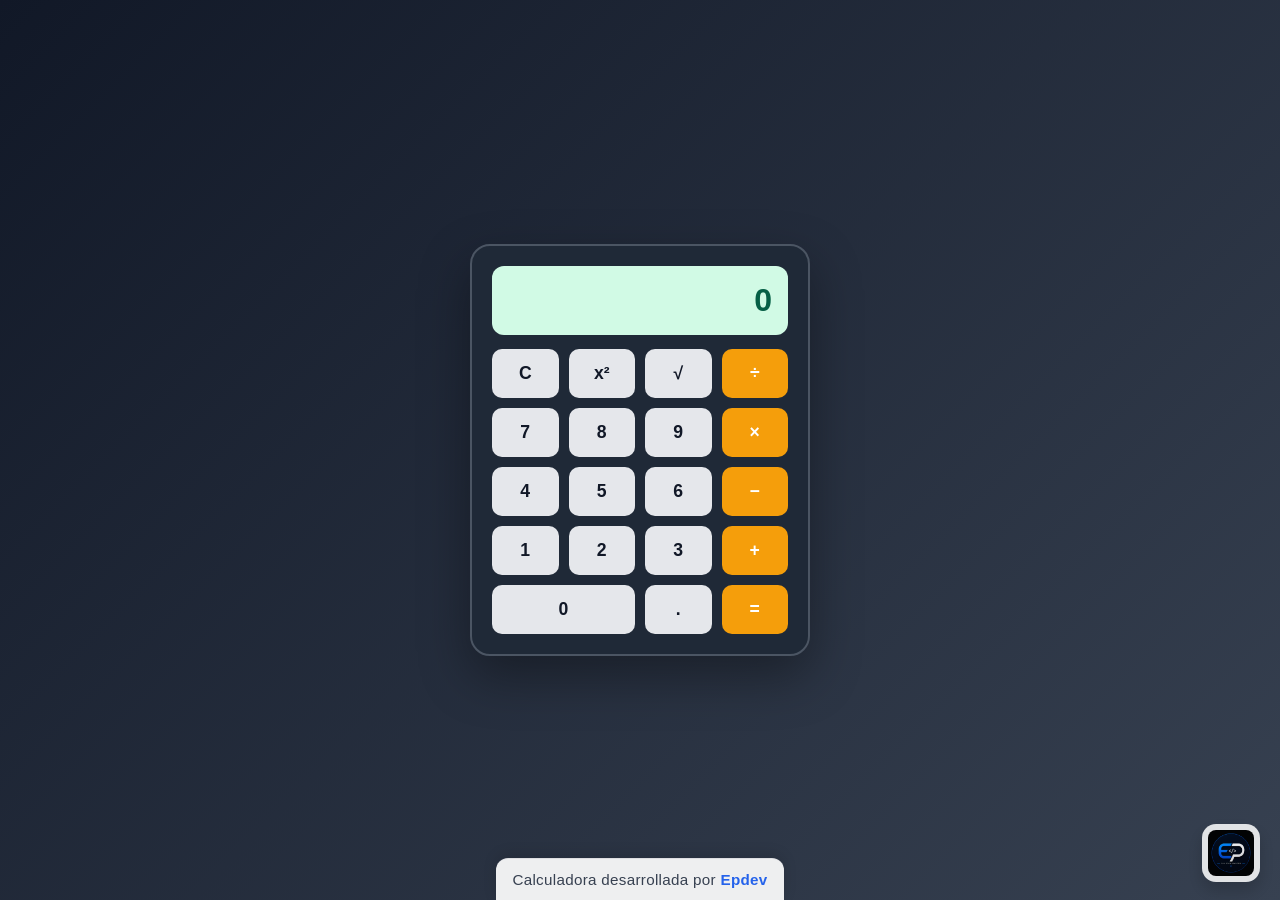
<file: index.html>
<!DOCTYPE html>
<html lang="es">
<head>
    <meta charset="UTF-8">
    <meta name="viewport" content="width=device-width, initial-scale=1.0">
    <title>Calculadora</title>
    <link rel="stylesheet" href="styles.css">
</head>
<body>
    <main class="calculadora">
        <img class="marca-dev" src="EpdevLogo.png" alt="Marca de desarrollador">

        <div class="pantalla" id="resultado">0</div>

        <div class="teclado">
            <button type="button" class="btn accion" onclick="limpiar()">C</button>
            <button type="button" class="btn accion" onclick="potencia()">x²</button>
            <button type="button" class="btn accion" onclick="raizCuadrada()">√</button>
            <button type="button" class="btn operador" onclick="operar('/')">÷</button>

            <button type="button" class="btn accion" onclick="agregarNumero('7')">7</button>
            <button type="button" class="btn accion" onclick="agregarNumero('8')">8</button>
            <button type="button" class="btn accion" onclick="agregarNumero('9')">9</button>
            <button type="button" class="btn operador" onclick="operar('*')">×</button>

            <button type="button" class="btn accion" onclick="agregarNumero('4')">4</button>
            <button type="button" class="btn accion" onclick="agregarNumero('5')">5</button>
            <button type="button" class="btn accion" onclick="agregarNumero('6')">6</button>
            <button type="button" class="btn operador" onclick="operar('-')">−</button>

            <button type="button" class="btn accion" onclick="agregarNumero('1')">1</button>
            <button type="button" class="btn accion" onclick="agregarNumero('2')">2</button>
            <button type="button" class="btn accion" onclick="agregarNumero('3')">3</button>
            <button type="button" class="btn operador" onclick="operar('+')">+</button>

            <button type="button" class="btn accion cero" onclick="agregarNumero('0')">0</button>
            <button type="button" class="btn accion" onclick="agregarNumero('.')">.</button>
            <button type="button" class="btn operador" onclick="calcularResultado()">=</button>
        </div>
    </main>

    <script>
        let display = '0';
        let operador = null;
        let primerValor = null;

        function actualizarPantalla() {
            document.getElementById('resultado').textContent = display;
        }

        function agregarNumero(valor) {
            if (display === '0' && valor !== '.') {
                display = valor;
            } else if (valor === '.' && display.includes('.')) {
                return;
            } else {
                display += valor;
            }
            actualizarPantalla();
        }

        function operar(simbolo) {
            if (primerValor === null) {
                primerValor = parseFloat(display);
                operador = simbolo;
                display = '0';
            } else {
                calcularResultado();
                operador = simbolo;
            }
            actualizarPantalla();
        }

        function calcularResultado() {
            if (primerValor === null || operador === null) {
                return;
            }

            const segundoValor = parseFloat(display);
            let resultado;

            switch (operador) {
                case '+':
                    resultado = primerValor + segundoValor;
                    break;
                case '-':
                    resultado = primerValor - segundoValor;
                    break;
                case '*':
                    resultado = primerValor * segundoValor;
                    break;
                case '/':
                    resultado = segundoValor !== 0 ? primerValor / segundoValor : 'Error';
                    break;
            }

            display = resultado.toString();
            primerValor = null;
            operador = null;
            actualizarPantalla();
        }

        function limpiar() {
            display = '0';
            primerValor = null;
            operador = null;
            actualizarPantalla();
        }

        function potencia() {
            const valor = parseFloat(display);
            if (Number.isNaN(valor)) {
                display = 'Error';
            } else {
                display = Math.pow(valor, 2).toString();
            }
            actualizarPantalla();
        }

        function raizCuadrada() {
            const valor = parseFloat(display);
            if (Number.isNaN(valor) || valor < 0) {
                display = 'Error';
            } else {
                display = Math.sqrt(valor).toString();
            }
            actualizarPantalla();
        }

        document.addEventListener('keydown', (event) => {
            const key = event.key;

            if (/^[0-9.]$/.test(key)) {
                event.preventDefault();
                agregarNumero(key);
            } else if (['+', '-', '*', '/'].includes(key)) {
                event.preventDefault();
                operar(key);
            } else if (key === 'Enter') {
                event.preventDefault();
                calcularResultado();
            } else if (key === 'Escape') {
                event.preventDefault();
                limpiar();
            } else if (key === 'Backspace') {
                event.preventDefault();
                if (display.length > 1) {
                    display = display.slice(0, -1);
                } else {
                    display = '0';
                }
                actualizarPantalla();
            }
        });
    </script>
    <footer class="footer">
        <p>Calculadora desarrollada por <a href="https://github.com/Epdev" target="_blank">Epdev</a></p>
    </footer>
</body>
</html>
</file>
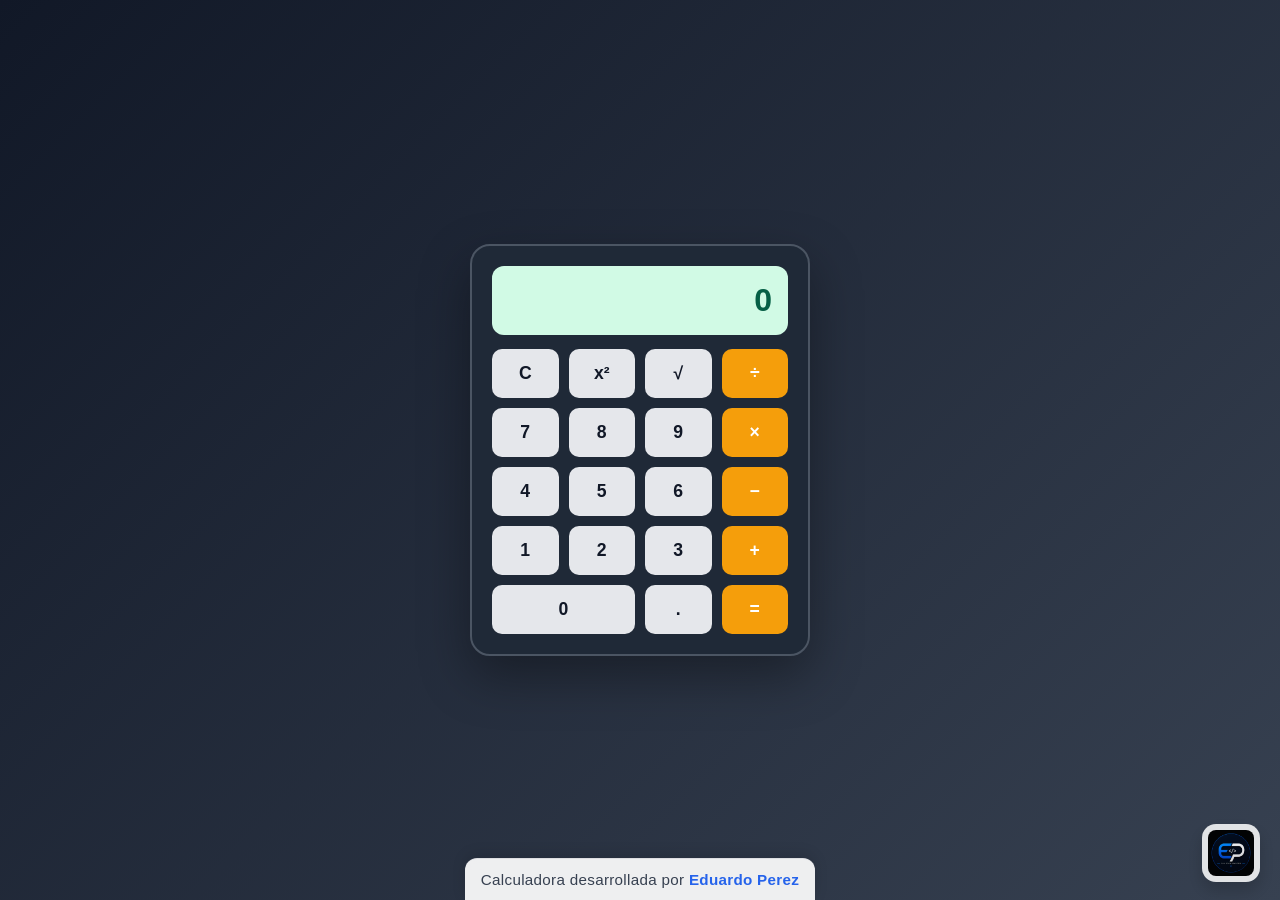
<file: Calculadora.html>
<!DOCTYPE html>
<html lang="es">
<head>
    <meta charset="UTF-8">
    <meta name="viewport" content="width=device-width, initial-scale=1.0">
    <title>Calculadora</title>
    <link rel="stylesheet" href="styles.css">
</head>
<body>
    <main class="calculadora">
        <img class="marca-dev" src="EpdevLogo.png" alt="Marca de desarrollador">

        <div class="pantalla" id="resultado">0</div>

        <div class="teclado">
            <button type="button" class="btn accion" onclick="limpiar()">C</button>
            <button type="button" class="btn accion" onclick="potencia()">x²</button>
            <button type="button" class="btn accion" onclick="raizCuadrada()">√</button>
            <button type="button" class="btn operador" onclick="operar('/')">÷</button>

            <button type="button" class="btn accion" onclick="agregarNumero('7')">7</button>
            <button type="button" class="btn accion" onclick="agregarNumero('8')">8</button>
            <button type="button" class="btn accion" onclick="agregarNumero('9')">9</button>
            <button type="button" class="btn operador" onclick="operar('*')">×</button>

            <button type="button" class="btn accion" onclick="agregarNumero('4')">4</button>
            <button type="button" class="btn accion" onclick="agregarNumero('5')">5</button>
            <button type="button" class="btn accion" onclick="agregarNumero('6')">6</button>
            <button type="button" class="btn operador" onclick="operar('-')">−</button>

            <button type="button" class="btn accion" onclick="agregarNumero('1')">1</button>
            <button type="button" class="btn accion" onclick="agregarNumero('2')">2</button>
            <button type="button" class="btn accion" onclick="agregarNumero('3')">3</button>
            <button type="button" class="btn operador" onclick="operar('+')">+</button>

            <button type="button" class="btn accion cero" onclick="agregarNumero('0')">0</button>
            <button type="button" class="btn accion" onclick="agregarNumero('.')">.</button>
            <button type="button" class="btn operador" onclick="calcularResultado()">=</button>
        </div>
    </main>

    <script>
        let display = '0';
        let operador = null;
        let primerValor = null;

        function actualizarPantalla() {
            document.getElementById('resultado').textContent = display;
        }

        function agregarNumero(valor) {
            if (display === '0' && valor !== '.') {
                display = valor;
            } else if (valor === '.' && display.includes('.')) {
                return;
            } else {
                display += valor;
            }
            actualizarPantalla();
        }

        function operar(simbolo) {
            if (primerValor === null) {
                primerValor = parseFloat(display);
                operador = simbolo;
                display = '0';
            } else {
                calcularResultado();
                operador = simbolo;
            }
            actualizarPantalla();
        }

        function calcularResultado() {
            if (primerValor === null || operador === null) {
                return;
            }

            const segundoValor = parseFloat(display);
            let resultado;

            switch (operador) {
                case '+':
                    resultado = primerValor + segundoValor;
                    break;
                case '-':
                    resultado = primerValor - segundoValor;
                    break;
                case '*':
                    resultado = primerValor * segundoValor;
                    break;
                case '/':
                    resultado = segundoValor !== 0 ? primerValor / segundoValor : 'Error';
                    break;
            }

            display = resultado.toString();
            primerValor = null;
            operador = null;
            actualizarPantalla();
        }

        function limpiar() {
            display = '0';
            primerValor = null;
            operador = null;
            actualizarPantalla();
        }

        function potencia() {
            const valor = parseFloat(display);
            if (Number.isNaN(valor)) {
                display = 'Error';
            } else {
                display = Math.pow(valor, 2).toString();
            }
            actualizarPantalla();
        }

        function raizCuadrada() {
            const valor = parseFloat(display);
            if (Number.isNaN(valor) || valor < 0) {
                display = 'Error';
            } else {
                display = Math.sqrt(valor).toString();
            }
            actualizarPantalla();
        }

        document.addEventListener('keydown', (event) => {
            const key = event.key;

            if (/^[0-9.]$/.test(key)) {
                event.preventDefault();
                agregarNumero(key);
            } else if (['+', '-', '*', '/'].includes(key)) {
                event.preventDefault();
                operar(key);
            } else if (key === 'Enter') {
                event.preventDefault();
                calcularResultado();
            } else if (key === 'Escape') {
                event.preventDefault();
                limpiar();
            } else if (key === 'Backspace') {
                event.preventDefault();
                if (display.length > 1) {
                    display = display.slice(0, -1);
                } else {
                    display = '0';
                }
                actualizarPantalla();
            }
        });
    </script>
    <footer class="footer">
        <p>Calculadora desarrollada por <a href="https://github.com/Edupe2603" target="_blank">Eduardo Perez</a></p>
    </footer>
</body>
</html>
</file>
<file: styles.css>
* {
    box-sizing: border-box;
    margin: 0;
    padding: 0;
}

body {
    font-family: Arial, sans-serif;
    background: linear-gradient(135deg, #111827, #374151);
    min-height: 100vh;
    display: flex;
    align-items: center;
    justify-content: center;
    color: #111827;
}

.calculadora {
    background: #1f2937;
    padding: 20px;
    border-radius: 20px;
    width: min(92vw, 340px);
    box-shadow: 0 20px 50px rgba(0, 0, 0, 0.35);
    border: 2px solid #4b5563;
}

.pantalla {
    background: #d1fae5;
    color: #065f46;
    padding: 16px;
    border-radius: 12px;
    font-size: 2rem;
    text-align: right;
    margin-bottom: 14px;
    min-height: 64px;
    font-weight: bold;
    overflow: hidden;
}

.teclado {
    display: grid;
    grid-template-columns: repeat(4, 1fr);
    gap: 10px;
}

.btn {
    padding: 14px 0;
    border: none;
    border-radius: 10px;
    font-size: 1.1rem;
    font-weight: bold;
    cursor: pointer;
}

.accion {
    background: #e5e7eb;
    color: #111827;
}

.operador {
    background: #f59e0b;
    color: white;
}

.cero {
    grid-column: span 2;
}

.btn:hover {
    opacity: 0.92;
}

.marca-dev {
    position: fixed;
    right: 20px;
    bottom: 18px;
    width: 58px;
    height: 58px;
    object-fit: contain;
    opacity: 0.95;
    pointer-events: none;
    border-radius: 14px;
    padding: 6px;
    background: rgba(255, 255, 255, 0.9);
    box-shadow: 0 8px 16px rgba(0, 0, 0, 0.18);
    backdrop-filter: blur(4px);
}

footer {
    position: fixed;
    bottom: 0;
    width: fit-content;
    text-align: center;
    padding: 12px 16px;
    background: rgba(255, 255, 255, 0.92);
    backdrop-filter: blur(6px);
    box-shadow: 0 -4px 14px rgba(0, 0, 0, 0.12);
    border-radius: 12px 12px 0 0;
    border-top: 1px solid rgba(17, 24, 39, 0.08);
}

.footer p {
    font-size: 0.95rem;
    color: #374151;
    letter-spacing: 0.02em;
}

.footer a {
    color: #2563eb;
    text-decoration: none;
    font-weight: 600;
}

.footer a:hover {
    text-decoration: underline;
}
</file>
